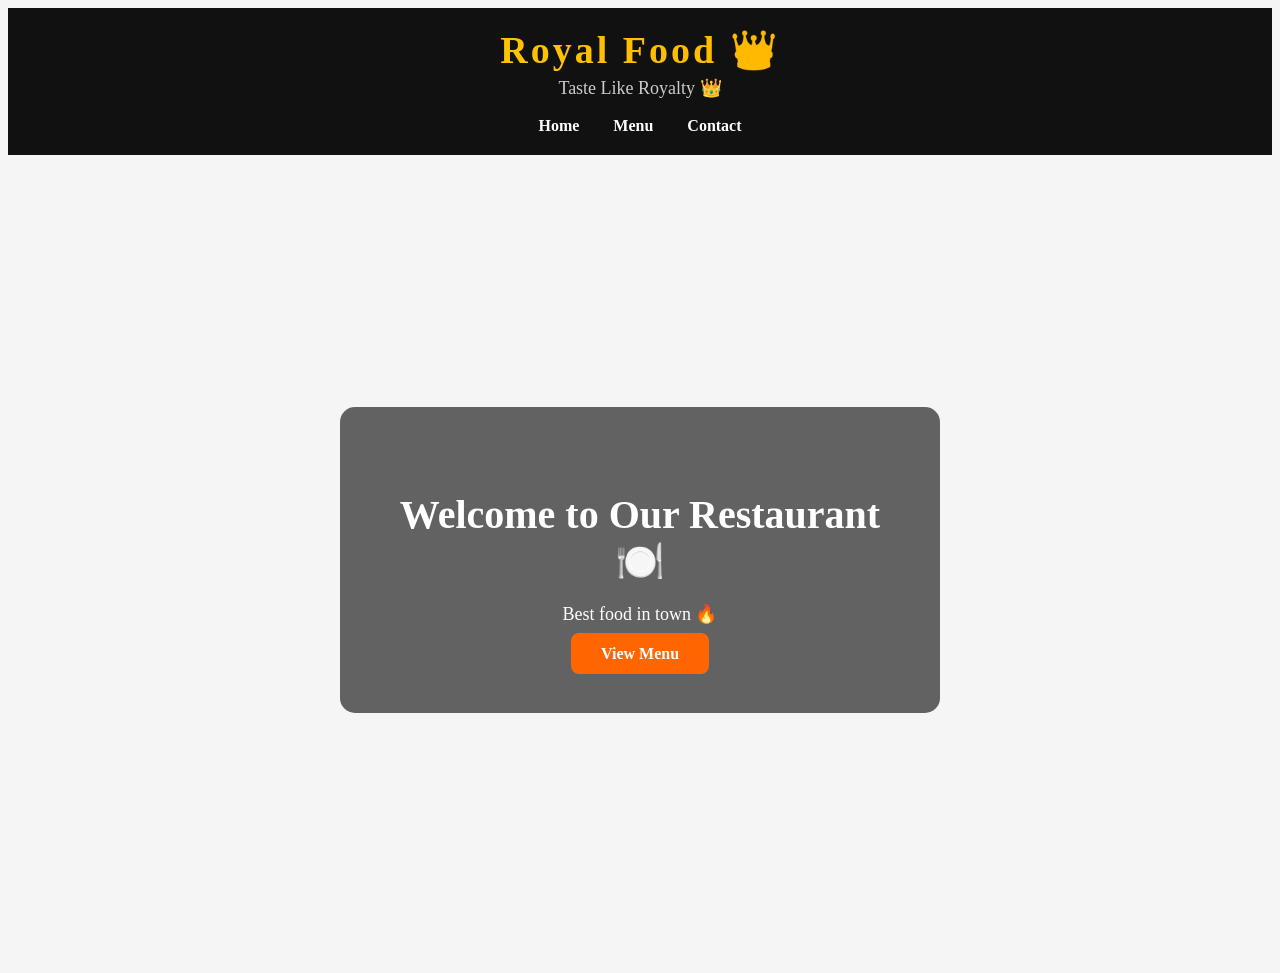
<file: index.html>
<!DOCTYPE html>
<html lang="en">
<head>
    <meta charset="UTF-8">
    <meta name="viewport" content="width=device-width, initial-scale=1.0">
<title> Royal Food </title>
    <link rel="stylesheet" href="css/style.css">
</head>
<body>

<header>
    <h1 class="logo">Royal Food 👑</h1>
    <p class="slogan">Taste Like Royalty 👑</p>

    <nav>
        <a href="index.html">Home</a>
        <a href="html/menu.html">Menu</a>
        <a href="html/contact.html">Contact</a>
    </nav>
</header>

<section class="hero">
    <div class="hero-content">
        <h2>Welcome to Our Restaurant 🍽️</h2>
        <p>Best food in town 🔥</p>
        <a href="html/menu.html" class="btn">View Menu</a>
    </div>
</section>

</body>
</html>
</file>
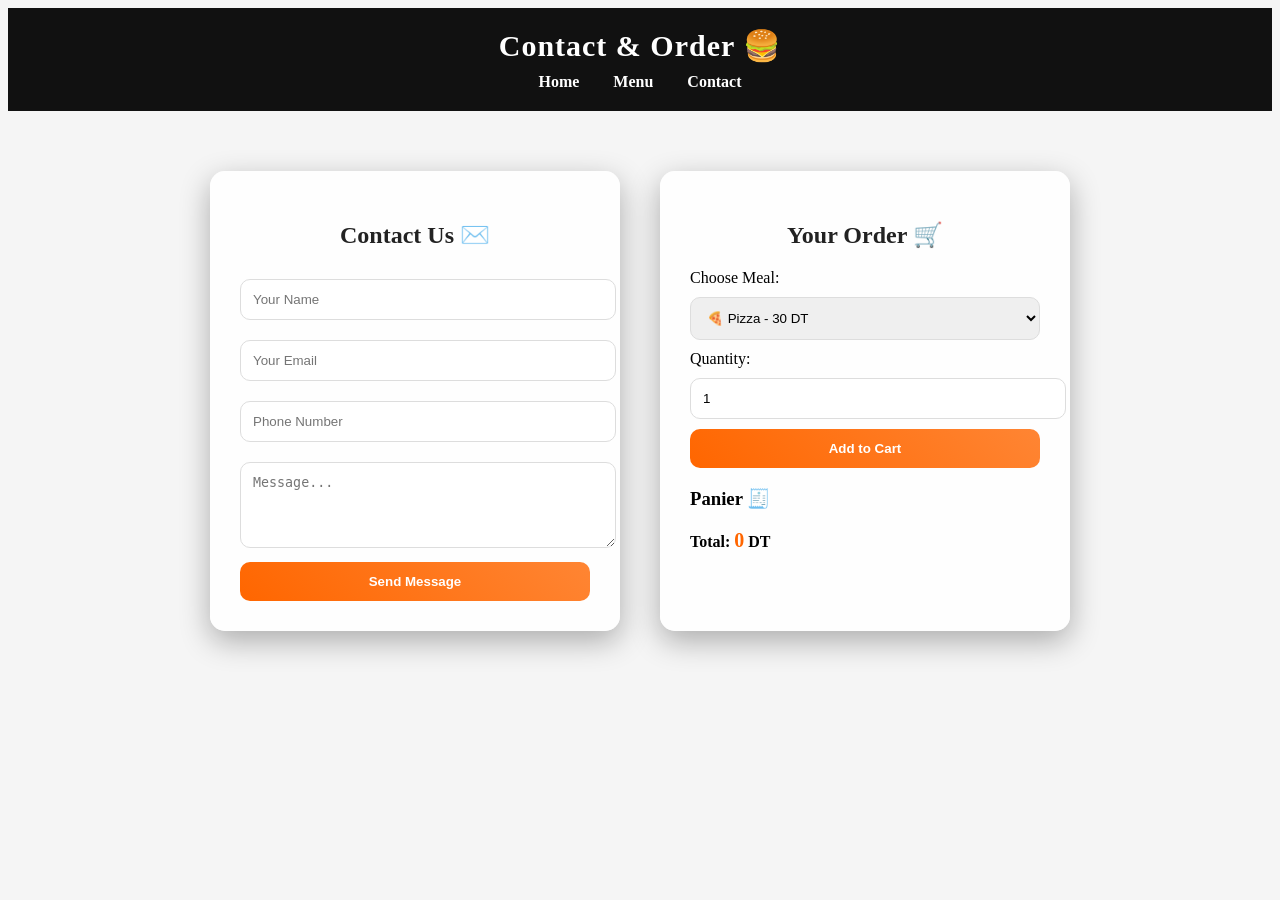
<file: html/contact.html>
<!DOCTYPE html>
<html lang="en">
<head>
    <meta charset="UTF-8">
    <meta name="viewport" content="width=device-width, initial-scale=1.0">
    <title>Contact & Order</title>
    <link rel="stylesheet" href="../css/style.css">
</head>

<body>

<header>
    <h1>Contact & Order 🍔</h1>
    <nav>
        <a href="../index.html">Home</a>
        <a href="menu.html">Menu</a>
        <a href="contact.html">Contact</a>
    </nav>
</header>

<section class="contact-container">

    <!-- CONTACT FORM -->
    <div class="box">
        <h2>Contact Us ✉️</h2>

        <form>
            <input type="text" placeholder="Your Name" required>
            <input type="email" placeholder="Your Email" required>
            <input type="text" placeholder="Phone Number" required>
            <textarea placeholder="Message..." rows="4"></textarea>

            <button type="submit">Send Message</button>
        </form>
    </div>

    <!-- ORDER / PANIER -->
    <div class="box">
        <h2>Your Order 🛒</h2>

        <label>Choose Meal:</label>
        <select id="meal">
            <option value="30">🍕 Pizza - 30 DT</option>
            <option value="35">🍝 Pasta - 35 DT</option>
            <option value="25">🍔 Burger - 25 DT</option>
            <option value="18">🥗 Salad - 18 DT</option>
        </select>

        <label>Quantity:</label>
        <input type="number" id="qty" value="1" min="1">

        <button onclick="addToCart()">Add to Cart</button>

        <div class="cart">
            <h3>Panier 🧾</h3>
            <ul id="cart-list"></ul>
            <p><strong>Total: <span id="total">0</span> DT</strong></p>
        </div>
    </div>

</section>

<script>
let total = 0;

function addToCart() {
    const meal = document.getElementById("meal");
    const price = parseInt(meal.value);
    const name = meal.options[meal.selectedIndex].text;
    const qty = parseInt(document.getElementById("qty").value);

    const list = document.getElementById("cart-list");

    const li = document.createElement("li");
    li.textContent = `${name} x ${qty}`;
    list.appendChild(li);

    total += price * qty;
    document.getElementById("total").textContent = total;
}
</script>

</body>
</html>
</file>
<file: css/style.css>
/* RESET */
body {
    background: #f5f5f5;
}

/* HEADER */
header {
    background: #111;
    color: white;
    text-align: center;
    padding: 20px;
}

header h1 {
    margin: 0;
    font-size: 30px;
    letter-spacing: 1px;
}

.logo {
    font-size: 38px;
    font-weight: bold;
    letter-spacing: 3px;
    background: linear-gradient(45deg, gold, orange);
    -webkit-background-clip: text;
    -webkit-text-fill-color: transparent;
}
.slogan {
    color: #ccc;
    font-size: 18px;
    margin-top: 5px;
}
nav {
    margin-top: 10px;
}

nav a {
    color: #ddd;
    margin: 0 15px;
    text-decoration: none;
    font-weight: 600;
    transition: 0.3s;
}

nav a:hover {
    color: #ff6600;
}

/* HERO */
.hero {
    height: 90vh;
    background: url("https://images.unsplash.com/photo-1504674900247-0877df9cc836") no-repeat center/cover;
    display: flex;
    justify-content: center;
    align-items: center;
}

.hero-content {
    background: rgba(0,0,0,0.6);
    padding: 50px;
    border-radius: 15px;
    text-align: center;
    color: white;
    max-width: 500px;
}

.hero h2 {
    font-size: 40px;
    margin-bottom: 10px;
}

.hero p {
    font-size: 18px;
    margin-bottom: 20px;
}

/* BUTTON */
.btn {
    background: #ff6600;
    color: white;
    padding: 12px 30px;
    border-radius: 8px;
    text-decoration: none;
    font-weight: bold;
    transition: 0.3s;
}

.btn:hover {
    background: #e65c00;
}

/* MENU */
.menu {
    padding: 60px 20px;
    text-align: center;
    background: #111;
    color: white;
}

.menu h2 {
    font-size: 32px;
    margin-bottom: 40px;
    color: gold;
}

/* GRID */
.menu-container {
    display: flex;
    justify-content: center;
    flex-wrap: wrap;
    gap: 30px;
}

/* CARD */
.card {
    background: #1e1e1e;
    border-radius: 15px;
    width: 250px;
    overflow: hidden;
    box-shadow: 0 10px 25px rgba(0,0,0,0.5);
    transition: 0.3s;
}

.card:hover {
    transform: translateY(-10px) scale(1.03);
}

/* IMAGE */
.card img {
    width: 100%;
    height: 180px;
    object-fit: cover;
}

/* TEXT */
.card h3 {
    margin: 15px 0 5px;
    color: gold;
}

.card p {
    color: #ccc;
}

.card span {
    display: block;
    margin: 10px 0 20px;
    font-weight: bold;
    color: #ff6600;
}
}
/* BACKGROUND */
body {
    margin: 0;
    font-family: 'Segoe UI', sans-serif;
    background: linear-gradient(135deg, #1e1e2f, #2c2c54);
    color: #333;
}

/* HEADER */
header {
    background: #111;
    color: white;
    padding: 20px;
    text-align: center;
}

header nav a {
    color: white;
    margin: 0 15px;
    text-decoration: none;
    font-weight: bold;
}

header nav a:hover {
    color: #ff6600;
}

/* CONTAINER */
.contact-container {
    display: flex;
    justify-content: center;
    gap: 40px;
    padding: 60px 20px;
    flex-wrap: wrap;
}

/* BOX */
.box {
    background: rgba(255, 255, 255, 0.95);
    padding: 30px;
    border-radius: 15px;
    width: 350px;
    box-shadow: 0 10px 30px rgba(0,0,0,0.3);
    transition: 0.3s;
}

.box:hover {
    transform: translateY(-5px);
}

/* TITLES */
.box h2 {
    text-align: center;
    margin-bottom: 20px;
    color: #222;
}

/* INPUTS */
input, textarea, select {
    width: 100%;
    padding: 12px;
    margin: 10px 0;
    border-radius: 10px;
    border: 1px solid #ddd;
    outline: none;
    transition: 0.3s;
}

input:focus, textarea:focus, select:focus {
    border-color: #ff6600;
    box-shadow: 0 0 5px rgba(255,102,0,0.5);
}

/* BUTTON */
button {
    width: 100%;
    padding: 12px;
    background: linear-gradient(45deg, #ff6600, #ff8533);
    border: none;
    color: white;
    font-weight: bold;
    border-radius: 10px;
    cursor: pointer;
    transition: 0.3s;
}

button:hover {
    transform: scale(1.05);
    background: linear-gradient(45deg, #e65c00, #ff6600);
}

/* CART */
.cart {
    margin-top: 20px;
}

.cart ul {
    list-style: none;
    padding: 0;
}

.cart li {
    background: #f2f2f2;
    margin: 5px 0;
    padding: 10px;
    border-radius: 8px;
}

/* TOTAL */
#total {
    color: #ff6600;
    font-size: 20px;
}
</file>
